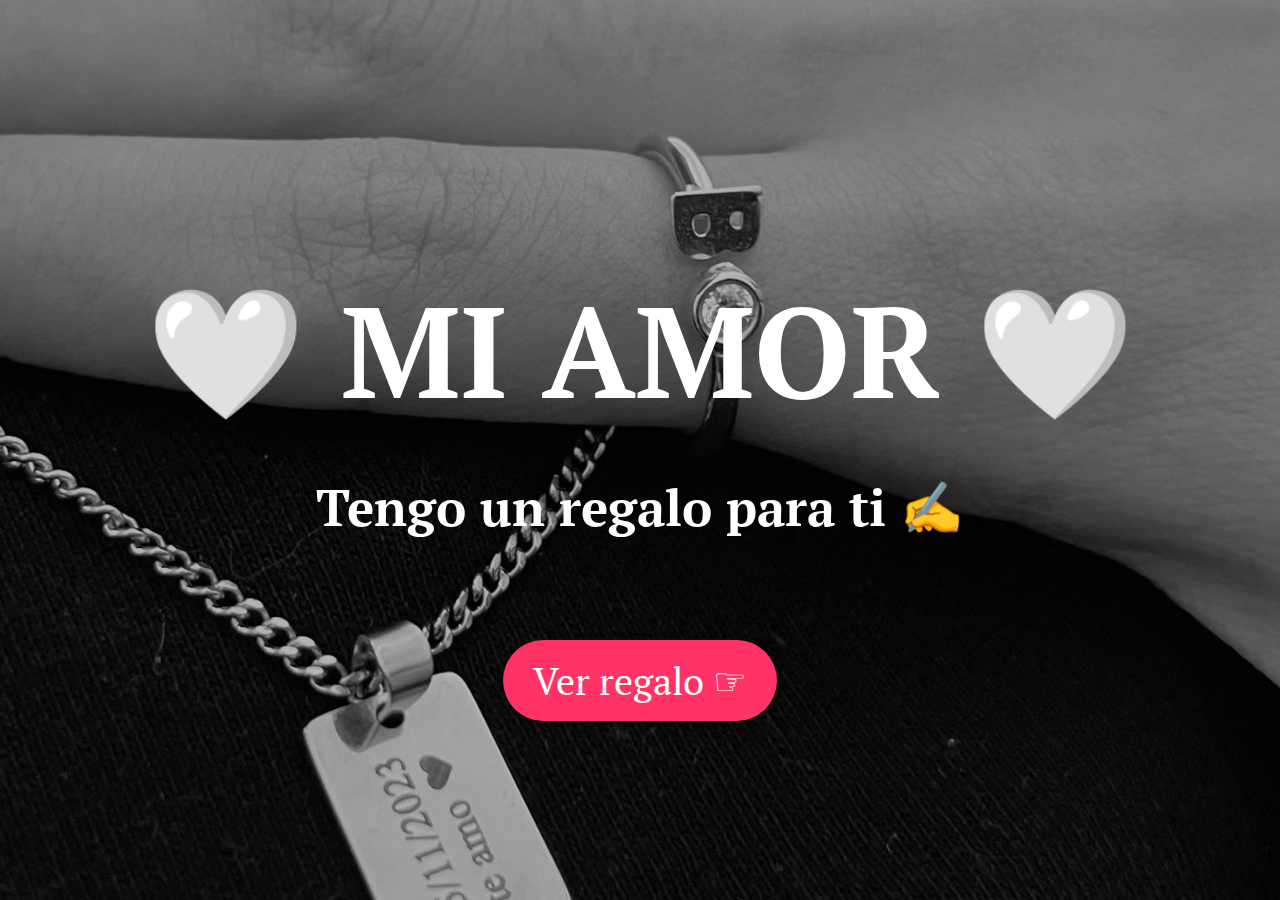
<file: index.html>
<!DOCTYPE html>
<html lang="es">
<head>
    <meta charset="UTF-8">
    <meta name="viewport" content="width=device-width, initial-scale=1.0">
    <title>ADMV</title>
    <link rel="icon" href="img/camila.jpeg" type="image/jpeg">
    <link rel="preconnect" href="https://fonts.googleapis.com">
    <link rel="preconnect" href="https://fonts.gstatic.com" crossorigin>
    <link href="https://fonts.googleapis.com/css2?family=PT+Serif:ital,wght@0,400;0,700;1,400;1,700&display=swap" rel="stylesheet">
    <style>
        body, html {
            margin: 0;
            padding: 0;
            height: 100%;
            width: 100%;
            display: flex;
            justify-content: center;
            align-items: center;
            background: url('img/amor.jpeg') no-repeat center center/cover;
            font-family: "PT Serif", serif;
        }

        h1, h2 {
            color: white;
            /* text-shadow: 2px 2px 4px rgba(0, 0, 0, 0.8); */
            text-align: center;
        }

        h1 {
            font-size: 10vw;
            animation: fadeInOut 5s infinite;
            margin-bottom: -5px;
        }

        h2 {
            font-size: 4vw;
            animation: pulse 5s infinite;
        }

        button {
            font-size: 3vw;
            padding: 15px 30px;
            margin-top: 10%;
            border: none;
            background-color: #ff3366;
            color: white;
            cursor: pointer;
            border-radius: 50px;
            box-shadow: 2px 2px 10px rgba(0, 0, 0, 0.4);
            font-family: "PT Serif", serif;
            display: block;
            margin-left: auto;
            margin-right: auto;
            transition: transform 0.3s ease, background-color 0.3s ease;
        }

        button:hover {
            transform: scale(1.1); /* Aumenta el tamaño del botón */
            background-color: #ff6a8f; /* Cambia ligeramente el color */
        }

        @keyframes fadeInOut {
            0%, 100% {
                opacity: 0.8;
            }
            50% {
                opacity: 1;
            }
        }

        @keyframes pulse {
            0%, 100% {
                transform: scale(1);
            }
            50% {
                transform: scale(1.05);
            }
        }

        /* Estilos para pantallas pequeñas (móviles) */
        @media screen and (max-width: 768px) {
            h1 {
                font-size: 12vw;
            }

            h2 {
                font-size: 5vw;
            }

            button {
                font-size: 5vw;
                padding: 10px 20px;
            }
        }

        @media screen and (max-width: 480px) {
            h1 {
                font-size: 12vw;
            }

            h2 {
                font-size: 5vw;
            }

            button {
                font-size: 5vw;
                padding: 10px 15px;
            }
        }
    </style>
</head>
<body>
    <div>
        <h1>🤍 MI AMOR 🤍</h1>
        <h2>Tengo un regalo para ti ✍</h2>
        <button onclick="window.location.href='rosas.html'">Ver regalo ☞</button>
    </div>
</body>
</html>
</file>
